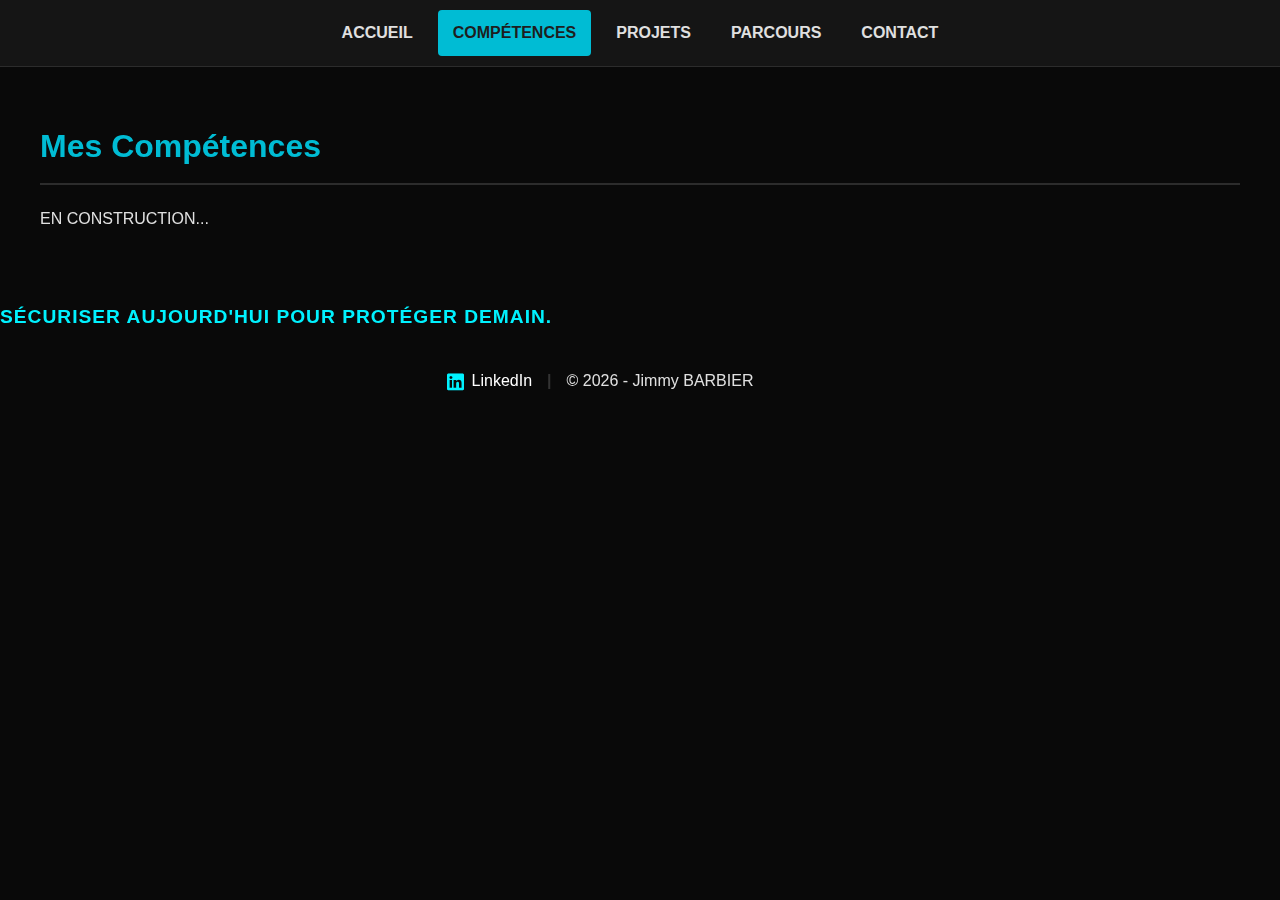
<file: competences.html>
<!DOCTYPE html>
<html lang="en">
<head>
    <meta charset="UTF-8">
    <meta name="viewport" content="width=device-width, initial-scale=1.0">
    <title>Compétences - Portfolio</title>
    <link rel="stylesheet" href="https://cdnjs.cloudflare.com/ajax/libs/font-awesome/6.0.0/css/all.min.css">
    <link rel="stylesheet" href="style.css">
    <link href="https://unpkg.com/aos@2.3.1/dist/aos.css" rel="stylesheet">
</head>
<body>
    <div class="overlay"></div>

    <header>
        <nav>
            <a href="index.html">Accueil</a>
            <a href="competences.html" class="active">Compétences</a>
            <a href="projets.html">Projets</a>
            <a href="parcours.html">Parcours</a>
            <a href="contact.html">Contact</a>
        </nav>
    </header>

    <main>
        <h1 class="main-page-title">Mes Compétences</h1>
        <p class="section-intro" data-aos="fade-down">EN CONSTRUCTION...</p>
        
        <div class="competence-group-container">
            
            </div>
    </main

    <footer>
        <div class="footer-content">
            <p class="footer-tagline">Sécuriser aujourd'hui pour protéger demain.</p>
            <div class="footer-links">
                <a href="https://www.linkedin.com/in/jimmy-barbier-89740539a/" target="_blank" class="linkedin-link">
                    <i class="fab fa-linkedin"></i> LinkedIn
                </a>
                <span class="footer-sep">|</span>
                <p>© 2026 - Jimmy BARBIER</p>
            </div>
        </div>
    </footer>

    <script src="https://unpkg.com/aos@2.3.1/dist/aos.js"></script>
    <script>AOS.init();</script>
</body>
</html>
</file>
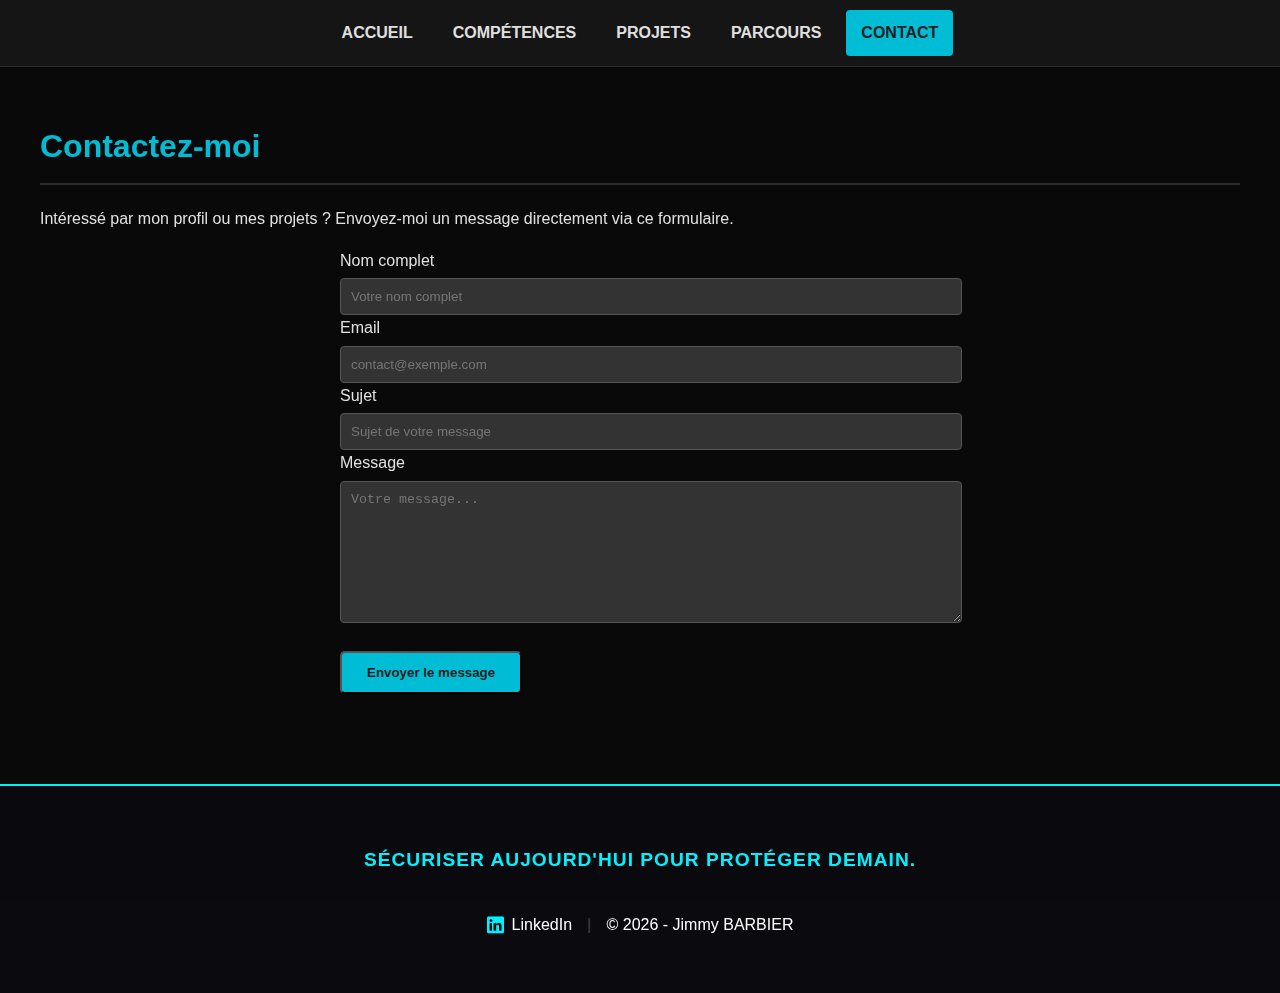
<file: contact.html>
<!DOCTYPE html>
<html lang="fr">
<head>
    <meta charset="UTF-8">
    <meta name="viewport" content="width=device-width, initial-scale=1.0">
    <title>Contact - Portfolio</title>
    <link rel="stylesheet" href="https://cdnjs.cloudflare.com/ajax/libs/font-awesome/6.0.0/css/all.min.css">
    <link rel="stylesheet" href="style.css">
    <link href="https://unpkg.com/aos@2.3.1/dist/aos.css" rel="stylesheet">
</head>
<body>
    <div class="overlay"></div>

    <header>
        <nav>
            <a href="index.html">Accueil</a>
            <a href="competences.html">Compétences</a>
            <a href="projets.html">Projets</a>
            <a href="parcours.html">Parcours</a>
            <a href="contact.html" class="active">Contact</a>
        </nav>
    </header>

    <main>
        <h1>Contactez-moi</h1>
        <p class="section-intro">Intéressé par mon profil ou mes projets ? Envoyez-moi un message directement via ce formulaire.</p>

        <form id="contact-form" action="https://formspree.io/f/mykzrlqj" method="POST" class="contact-form" data-aos="fade-up">
            
            <div class="form-group">
                <label for="name">Nom complet</label>
                <input type="text" id="name" name="name" class="form-control" placeholder="Votre nom complet" required>
            </div>

            <div class="form-group">
                <label for="email">Email</label>
                <input type="email" id="email" name="email" class="form-control" placeholder="contact@exemple.com" required>
            </div>
            
            <div class="form-group">
                <label for="subject">Sujet</label>
                <input type="text" id="subject" name="subject" class="form-control" placeholder="Sujet de votre message" required>
            </div>

            <div class="form-group">
                <label for="message">Message</label>
                <textarea id="message" name="message" class="form-control-textarea" rows="8" placeholder="Votre message..." required></textarea>
            </div>

            <button type="submit" id="submit-btn" class="cta-button form-submit-button">Envoyer le message</button>
            
            <p id="form-status" style="margin-top: 20px; font-weight: bold; text-align: center;"></p>
        </form>
    </main>

    <footer>
        <div class="footer-content">
            <p class="footer-tagline">Sécuriser aujourd'hui pour protéger demain.</p>
            <div class="footer-links">
                <a href="https://www.linkedin.com/in/jimmy-barbier-89740539a/" target="_blank" class="linkedin-link">
                    <i class="fab fa-linkedin"></i> LinkedIn
                </a>
                <span class="footer-sep">|</span>
                <p>© 2026 - Jimmy BARBIER</p>
            </div>
        </div>
    </footer>

    <script src="https://unpkg.com/aos@2.3.1/dist/aos.js"></script>
    <script>
        AOS.init();
    
        const form = document.getElementById("contact-form");
        const status = document.getElementById("form-status");
        const btn = document.getElementById("submit-btn");
    
        async function handleSubmit(event) {
          event.preventDefault();
          btn.innerHTML = "Envoi en cours...";
          btn.disabled = true;
    
          const data = new FormData(event.target);
          
          // On force l'URL ici pour éviter le "undefined"
          const response = await fetch("https://formspree.io/f/mykzrlqj", {
            method: "POST",
            body: data,
            headers: { 'Accept': 'application/json' }
          });
    
          if (response.ok) {
            status.innerHTML = "✅ Merci ! Votre message a bien été envoyé.";
            status.style.color = "#00f2ff"; 
            form.reset();
            btn.innerHTML = "Envoyer le message";
            btn.disabled = false;
          } else {
            const errorData = await response.json();
            status.innerHTML = "❌ Erreur : " + (errorData.error || "Problème lors de l'envoi");
            status.style.color = "#ff4d4d";
            btn.innerHTML = "Réessayer";
            btn.disabled = false;
          }
        }
        form.addEventListener("submit", handleSubmit);
    </script>
</body>
</html>
</file>
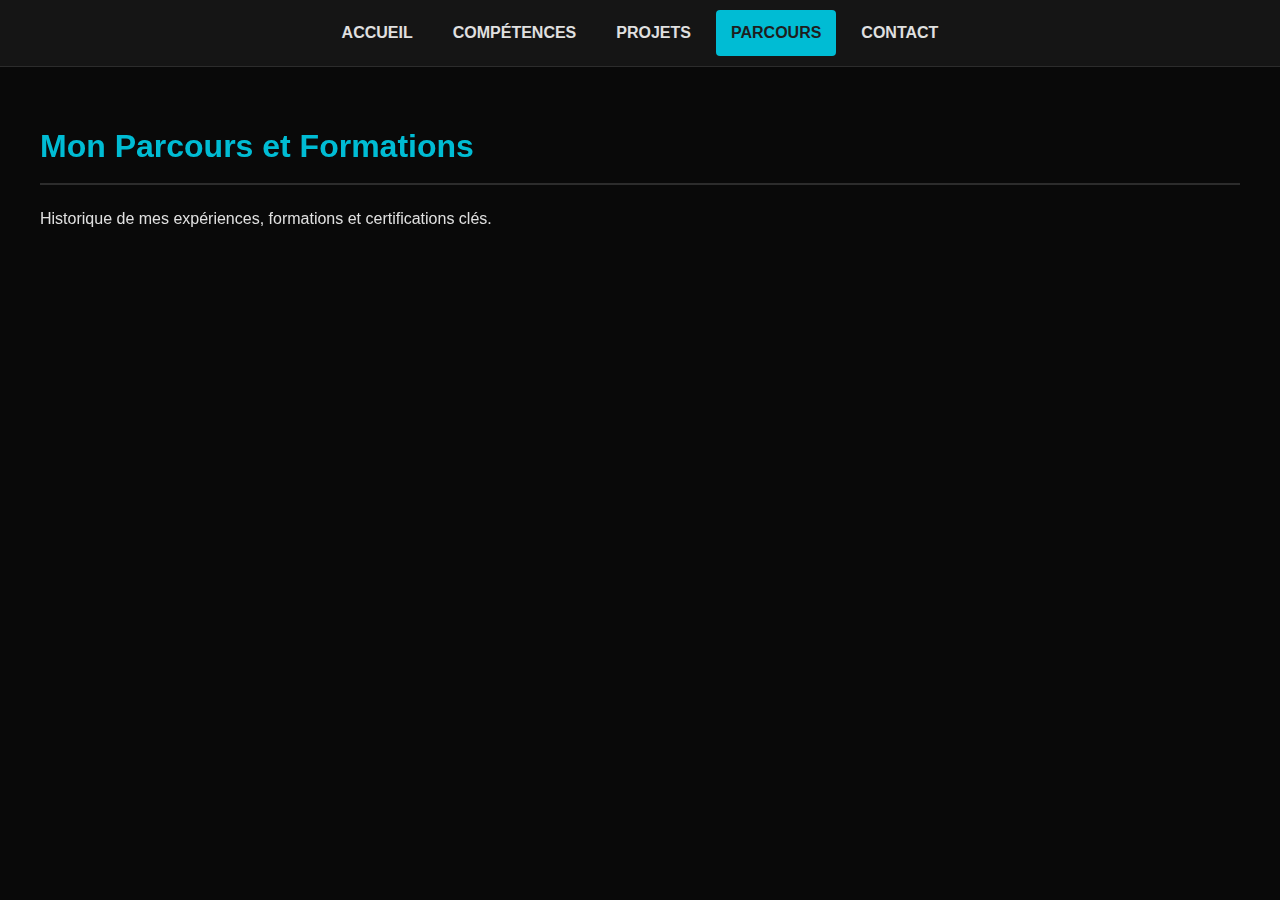
<file: parcours.html>
<!DOCTYPE html>
<html lang="fr">
<head>
    <meta charset="UTF-8">
    <meta name="viewport" content="width=device-width, initial-scale=1.0">
    <title>Parcours - Portfolio</title>
    <link rel="stylesheet" href="style.css">
    <link href="https://unpkg.com/aos@2.3.1/dist/aos.css" rel="stylesheet">
</head>
<body>
    <div class="overlay"></div>

    <header>
        <nav>
            <a href="index.html">Accueil</a>
            <a href="competences.html">Compétences</a>
            <a href="projets.html">Projets</a>
            <a href="parcours.html" class="active">Parcours</a>
            <a href="contact.html">Contact</a>
        </nav>
    </header>

    <main>
        <h1 class="main-page-title">Mon Parcours et Formations</h1>
        <p class="section-intro" data-aos="fade-down">Historique de mes expériences, formations et certifications clés.</p>

        <section class="timeline-container">
            
            </section>
    </main>

    <script src="https://unpkg.com/aos@2.3.1/dist/aos.js"></script>
    <script>AOS.init();</script>
</body>
</html>
</file>
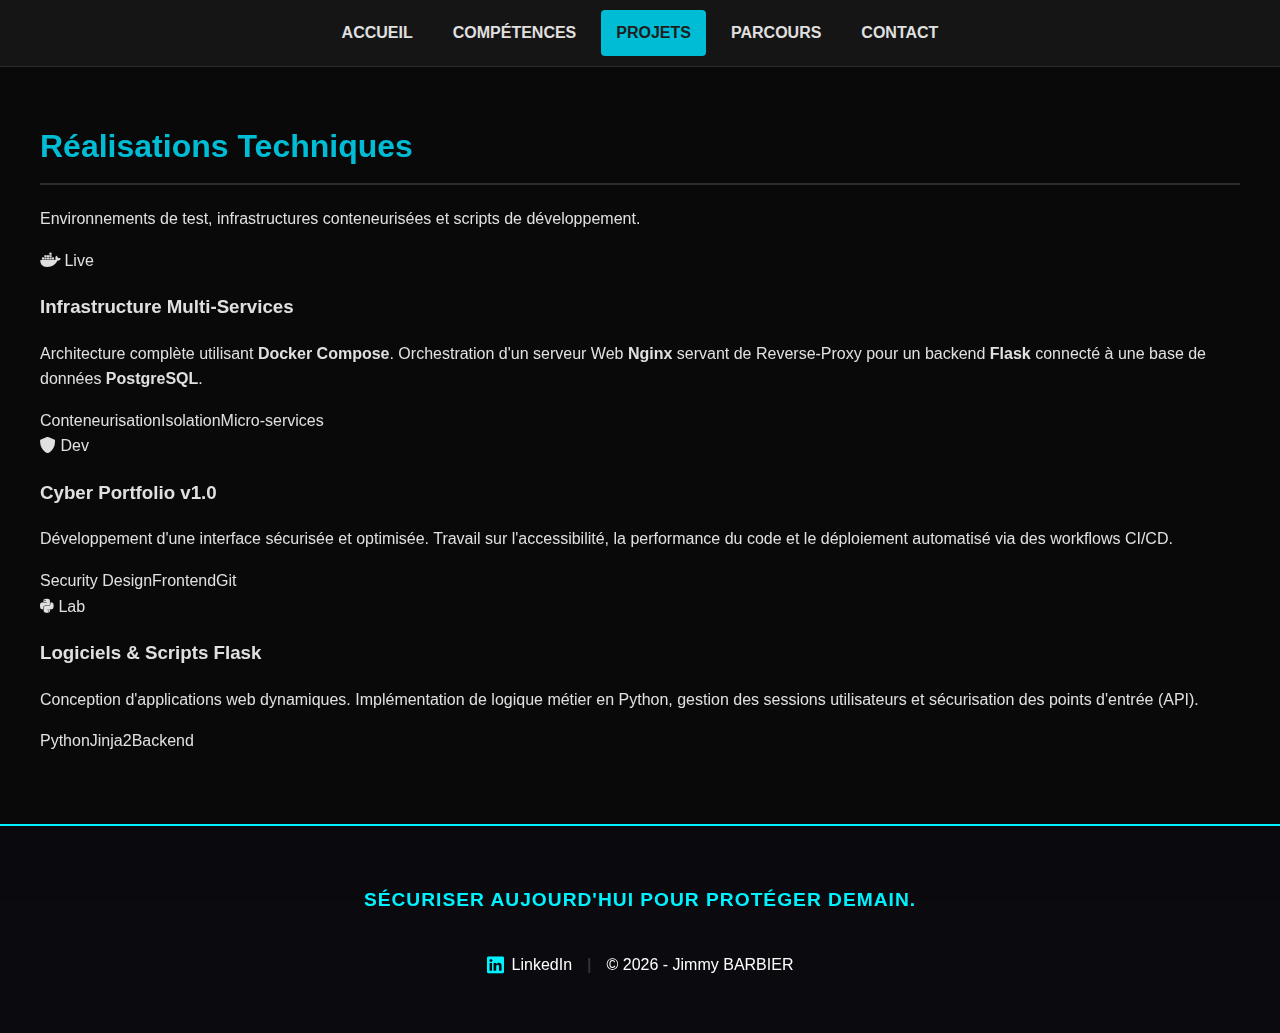
<file: projets.html>
<!DOCTYPE html>
<html lang="fr">
<head>
    <meta charset="UTF-8">
    <meta name="viewport" content="width=device-width, initial-scale=1.0">
    <title>Projets - Portfolio</title>
    <link rel="stylesheet" href="https://cdnjs.cloudflare.com/ajax/libs/font-awesome/6.0.0/css/all.min.css">
    <link rel="stylesheet" href="style.css">
    <link href="https://unpkg.com/aos@2.3.1/dist/aos.css" rel="stylesheet">
</head>
<body>
    <div class="overlay"></div>

    <header>
        <nav>
            <a href="index.html">Accueil</a>
            <a href="competences.html">Compétences</a>
            <a href="projets.html" class="active">Projets</a>
            <a href="parcours.html">Parcours</a>
            <a href="contact.html">Contact</a>
        </nav>
    </header>

    <main class="projects-page">
        <h1 class="main-page-title" data-aos="fade-down">Réalisations Techniques</h1>
        <p class="section-intro" data-aos="fade-up">Environnements de test, infrastructures conteneurisées et scripts de développement.</p>

        <section class="projects-grid">
            <article class="project-card" data-aos="fade-up">
                <div class="card-header">
                    <i class="fab fa-docker"></i>
                    <span class="status">Live</span>
                </div>
                <div class="project-info">
                    <h3>Infrastructure Multi-Services</h3>
                    <p>Architecture complète utilisant <strong>Docker Compose</strong>. Orchestration d'un serveur Web <strong>Nginx</strong> servant de Reverse-Proxy pour un backend <strong>Flask</strong> connecté à une base de données <strong>PostgreSQL</strong>.</p>
                    <div class="project-tags">
                        <span>Conteneurisation</span><span>Isolation</span><span>Micro-services</span>
                    </div>
                </div>
            </article>

            <article class="project-card" data-aos="fade-up" data-aos-delay="100">
                <div class="card-header">
                    <i class="fas fa-shield-alt"></i>
                    <span class="status">Dev</span>
                </div>
                <div class="project-info">
                    <h3>Cyber Portfolio v1.0</h3>
                    <p>Développement d'une interface sécurisée et optimisée. Travail sur l'accessibilité, la performance du code et le déploiement automatisé via des workflows CI/CD.</p>
                    <div class="project-tags">
                        <span>Security Design</span><span>Frontend</span><span>Git</span>
                    </div>
                </div>
            </article>

            <article class="project-card" data-aos="fade-up" data-aos-delay="200">
                <div class="card-header">
                    <i class="fab fa-python"></i>
                    <span class="status">Lab</span>
                </div>
                <div class="project-info">
                    <h3>Logiciels & Scripts Flask</h3>
                    <p>Conception d'applications web dynamiques. Implémentation de logique métier en Python, gestion des sessions utilisateurs et sécurisation des points d'entrée (API).</p>
                    <div class="project-tags">
                        <span>Python</span><span>Jinja2</span><span>Backend</span>
                    </div>
                </div>
            </article>
        </section>
    </main>

    <footer>
        <div class="footer-content">
            <p class="footer-tagline">Sécuriser aujourd'hui pour protéger demain.</p>
            <div class="footer-links">
                <a href="https://www.linkedin.com/in/jimmy-barbier-89740539a/" target="_blank" class="linkedin-link">
                    <i class="fab fa-linkedin"></i> LinkedIn
                </a>
                <span class="footer-sep">|</span>
                <p>© 2026 - Jimmy BARBIER</p>
            </div>
        </div>
    </footer>

    <script src="https://unpkg.com/aos@2.3.1/dist/aos.js"></script>
    <script>AOS.init();</script>
</body>
</html>
</file>
<file: style.css>
/* ========================================= */
/* 1. STYLES GÉNÉRAUX & COULEURS (DARK MODE) */
/* ========================================= */

:root {
    --color-background: #1e1e1e; 
    --color-primary: #00bcd4;    /* Ton Cyan fétiche */
    --color-text: #e0e0e0;       
    --color-secondary-bg: #2c2c2c; 
    --color-nav-hover: #3a3a3a;
    --color-footer: #151515;
}

body {
    font-family: 'Arial', sans-serif;
    line-height: 1.6;
    margin: 0;
    background-color: var(--color-background);
    color: var(--color-text);
    padding-top: 60px;
}

/* On garde l'idée du voile sombre */
.overlay {
    position: fixed;
    top: 0; left: 0; width: 100%; height: 100%;
    background-color: rgba(0, 0, 0, 0.7); 
    z-index: -1;
}

h1, h2 {
    color: var(--color-primary);
    border-bottom: 2px solid var(--color-secondary-bg); 
    padding-bottom: 10px;
}

main {
    max-width: 1200px;
    margin: 20px auto;
    padding: 20px;
}

/* ========================================= */
/* 2. NAVIGATION */
/* ========================================= */

header {
    background-color: var(--color-footer);
    border-bottom: 1px solid var(--color-secondary-bg);
    padding: 10px 0;
    position: fixed;
    top: 0;
    width: 100%;
    z-index: 1000;
}

nav {
    display: flex;
    justify-content: center;
    flex-wrap: wrap;
    max-width: 1200px;
    margin: 0 auto;
}

nav a {
    color: var(--color-text);
    text-decoration: none;
    padding: 10px 15px;
    margin: 0 5px;
    border-radius: 4px;
    transition: 0.3s;
    text-transform: uppercase;
    font-weight: bold;
}

nav a:hover, nav a.active {
    background-color: var(--color-primary);
    color: var(--color-background);
}

/* ========================================= */
/* 3. COMPÉTENCES, CARTES ET TIMELINE */
/* ========================================= */

.competence-group-container, .link-cards-container {
    display: flex;
    flex-wrap: wrap;
    gap: 20px;
    margin-top: 30px;
}

.competence-group, .card, .timeline-content {
    background-color: var(--color-secondary-bg);
    padding: 20px;
    border-radius: 8px;
    border-top: 3px solid var(--color-primary);
    box-shadow: 0 4px 8px rgba(0, 0, 0, 0.4);
    transition: transform 0.3s;
    text-decoration: none;
    color: inherit;
}

.competence-group:hover, .card:hover {
    transform: translateY(-5px);
}

.competences-list {
    list-style-type: '👉'; 
    padding-left: 20px;
}

/* Styles spécifiques pour la Timeline (Parcours) */
.timeline-container {
    position: relative;
    max-width: 1000px;
    margin: 50px auto;
}

.timeline-container::after {
    content: '';
    position: absolute;
    width: 6px;
    background-color: var(--color-primary);
    top: 0; bottom: 0; left: 50%;
    margin-left: -3px;
}

/* ========================================= */
/* 4. ACCUEIL (HERO SECTION) */
/* ========================================= */

.home-hero {
    padding: 30px;
    background-color: var(--color-secondary-bg);
    border-radius: 10px;
    border-left: 5px solid var(--color-primary);
    display: flex;
    align-items: center;
    gap: 40px;
}

.hero-image img {
    width: 200px;
    height: 200px;
    border-radius: 50%;
    border: 3px solid var(--color-primary);
    object-fit: cover;
}

.cta-button {
    display: inline-block;
    background-color: var(--color-primary);
    color: var(--color-background);
    padding: 12px 25px;
    text-decoration: none;
    border-radius: 5px;
    font-weight: bold;
    margin-top: 20px;
}

/* ========================================= */
/* 5. FORMULAIRE DE CONTACT & RESPONSIVE */
/* ========================================= */

.contact-form {
    max-width: 600px;
    margin: 0 auto;
}

.form-control, .form-control-textarea {
    width: 100%;
    padding: 10px;
    margin-top: 5px;
    background-color: #333;
    border: 1px solid #555;
    color: white;
    border-radius: 4px;
}

@media (max-width: 768px) {
    .home-hero, .competence-group-container, .link-cards-container {
        flex-direction: column;
    }
    .timeline-container::after { left: 31px; }
}

/* ========================================= */
/*  6. PIED DE PAGE (FOOTER)  */
/* ========================================= */

footer {
    background: rgba(10, 10, 15, 0.95);
    border-top: 2px solid #00f2ff; /* Ta ligne néon */
    padding: 40px 20px;
    margin-top: 50px;
    display: flex;
    flex-direction: column; /* Aligne les éléments verticalement */
    align-items: center;    /* Centre horizontalement */
    justify-content: center;
    text-align: center;
    color: #ffffff;
}

.footer-content {
    max-width: 1200px;
    width: 100%;
}

.footer-tagline {
    font-size: 1.2rem;
    font-weight: bold;
    letter-spacing: 1px;
    text-transform: uppercase;
    color: #00f2ff;
    margin-bottom: 20px;
}

.footer-links {
    display: flex;
    align-items: center;
    justify-content: center;
    gap: 15px; /* Espace entre LinkedIn, la barre | et le nom */
    flex-wrap: wrap;
}

.linkedin-link {
    color: #ffffff;
    text-decoration: none; /* Enlève le soulignement */
    font-weight: 500;
    display: flex;
    align-items: center;
    transition: all 0.3s ease;
}

.linkedin-link i {
    margin-right: 8px;
    color: #00f2ff; /* L'icône en Cyan */
    font-size: 1.2rem;
}

.linkedin-link:hover {
    color: #00f2ff;
    text-decoration: none; /* Garde le soulignement invisible au survol */
    text-shadow: 0 0 10px #00f2ff;
}

.footer-sep {
    color: #333;
    font-weight: bold;
}

/* ========================================= */
/* 7. PAGE COMPÉTENCES (STYLE DASHBOARD) */
/* ========================================= */

.skills-grid {
    display: grid;
    grid-template-columns: repeat(auto-fit, minmax(320px, 1fr));
    gap: 30px;
    padding: 20px;
    max-width: 1200px;
    margin: 40px auto;
}

.skill-category {
    background: rgba(10, 10, 20, 0.8);
    border: 1px solid rgba(0, 242, 255, 0.3);
    padding: 30px;
    border-radius: 8px;
    box-shadow: 0 10px 30px rgba(0, 0, 0, 0.5);
    transition: transform 0.3s ease;
}

.skill-category:hover {
    transform: translateY(-5px);
    border-color: #00f2ff;
}

.category-header {
    display: flex;
    align-items: center;
    gap: 15px;
    margin-bottom: 30px;
    border-bottom: 1px solid rgba(0, 242, 255, 0.2);
    padding-bottom: 15px;
}

.category-header i {
    color: #00f2ff;
    font-size: 1.8rem;
    text-shadow: 0 0 10px rgba(0, 242, 255, 0.5);
}

.category-header h2 {
    font-size: 1.2rem;
    color: #fff;
    text-transform: uppercase;
    letter-spacing: 1px;
}

.skill-item {
    margin-bottom: 25px;
}

.skill-info {
    display: flex;
    justify-content: space-between;
    margin-bottom: 10px;
    font-size: 0.9rem;
    color: #e0e0e0;
}

.skill-info .level {
    color: #00f2ff;
    font-weight: bold;
    font-family: 'Courier New', monospace;
    text-transform: uppercase;
    font-size: 0.8rem;
    letter-spacing: 1px;
    text-shadow: 0 0 5px rgba(0, 242, 255, 0.5);
}

.skill-bar {
    height: 8px;
    background: rgba(255, 255, 255, 0.1);
    border-radius: 4px;
    overflow: hidden;
}

.progress {
    height: 100%;
    background: linear-gradient(90deg, #004e92, #00f2ff);
    box-shadow: 0 0 10px rgba(0, 242, 255, 0.5);
    border-radius: 4px;
}

/* Certifications Section */
.certifications-section {
    max-width: 1000px;
    margin: 60px auto;
    padding: 40px;
    background: rgba(0, 242, 255, 0.03);
    border-radius: 15px;
}

.cert-grid {
    display: grid;
    grid-template-columns: repeat(auto-fit, minmax(280px, 1fr));
    gap: 20px;
    margin-top: 30px;
}

.cert-item {
    display: flex;
    gap: 15px;
    background: rgba(255, 255, 255, 0.05);
    padding: 20px;
    border-radius: 10px;
    align-items: center;
}

.cert-item i {
    font-size: 2rem;
    color: #00f2ff;
}

.cert-item h4 { color: #fff; margin: 0; }
.cert-item p { color: #888; margin: 5px 0 0; font-size: 0.85rem; }

.skill-bar {
    height: 2px; /* Réduit de 8px à 2px pour faire une ligne */
    background: rgba(255, 255, 255, 0.05);
    border-radius: 2px;
    overflow: hidden;
    margin-top: 5px;
}

.progress {
    height: 100%;
    background: linear-gradient(90deg, transparent, #00f2ff, transparent); /* Effet fondu aux extrémités */
    box-shadow: 0 0 8px rgba(0, 242, 255, 0.6);
    border-radius: 2px;
}

/* ========================================= */
/* 8. PAGE COMPÉTENCES (STYLE DASHBOARD) */
/* ========================================= */

.timeline {
    position: relative;
    max-width: 1000px;
    margin: 60px auto;
    padding: 40px 0;
}

.timeline::after {
    content: '';
    position: absolute;
    width: 1px;
    background: linear-gradient(to bottom, 
        transparent, 
        rgba(0, 242, 255, 0.8) 15%, 
        rgba(0, 242, 255, 0.8) 85%, 
        transparent);
    top: 0;
    bottom: 0;
    left: 50%;
    box-shadow: 0 0 15px rgba(0, 242, 255, 0.4);
}

.timeline-item {
    padding: 30px 60px;
    position: relative;
    width: 50%;
    box-sizing: border-box;
}

/* Bulles de dates plus marquées */
.timeline-date {
    font-family: 'Courier New', monospace;
    color: #00f2ff;
    font-weight: bold;
    margin-bottom: 12px;
    font-size: 1.1rem;
    text-shadow: 0 0 8px rgba(0, 242, 255, 0.5);
    display: block;
}

/* Cartes de contenu style "Terminal" */
.timeline-content {
    background: rgba(5, 5, 10, 0.9);
    padding: 30px;
    border-radius: 2px; /* Coins carrés pour un look plus pro/militaire */
    border: 1px solid rgba(255, 255, 255, 0.1);
    border-left: 4px solid #00f2ff; /* Accentuation sur le côté */
    position: relative;
    box-shadow: 10px 10px 20px rgba(0, 0, 0, 0.5);
    transition: all 0.4s cubic-bezier(0.175, 0.885, 0.32, 1.275);
}

/* Effet au survol */
.timeline-item:hover .timeline-content {
    transform: scale(1.02);
    border-color: #00f2ff;
    box-shadow: 0 0 30px rgba(0, 242, 255, 0.15);
}

/* Style de l'étape actuelle (Highlight) */
.timeline-item.current .timeline-content {
    background: rgba(0, 242, 255, 0.03);
    border-left: 4px solid #00f2ff;
    animation: pulse-border 2s infinite;
}

@keyframes pulse-border {
    0% { border-left-color: #00f2ff; }
    50% { border-left-color: #004e92; }
    100% { border-left-color: #00f2ff; }
}

/* Icônes de titre */
.timeline-content h3 {
    text-transform: uppercase;
    letter-spacing: 2px;
    font-size: 1.1rem;
    margin-bottom: 5px;
}

.timeline-content .location {
    font-family: 'Courier New', monospace;
    font-size: 0.85rem;
    color: #00f2ff;
    opacity: 0.8;
}

/* Points de connexion sur la ligne */
.timeline-dot {
    position: absolute;
    width: 12px;
    height: 12px;
    background: #00f2ff;
    border: 4px solid #0a0a0f;
    border-radius: 50%;
    top: 40px;
    z-index: 10;
    box-shadow: 0 0 15px #00f2ff;
}

/* Responsive amélioré */
@media screen and (max-width: 768px) {
    .timeline::after { left: 20px; }
    .timeline-item { width: 100%; padding-left: 50px; text-align: left !important; }
    .timeline-dot { left: 14px !important; }
    .timeline-item:nth-child(odd), .timeline-item:nth-child(even) { left: 0; }
}
</file>
